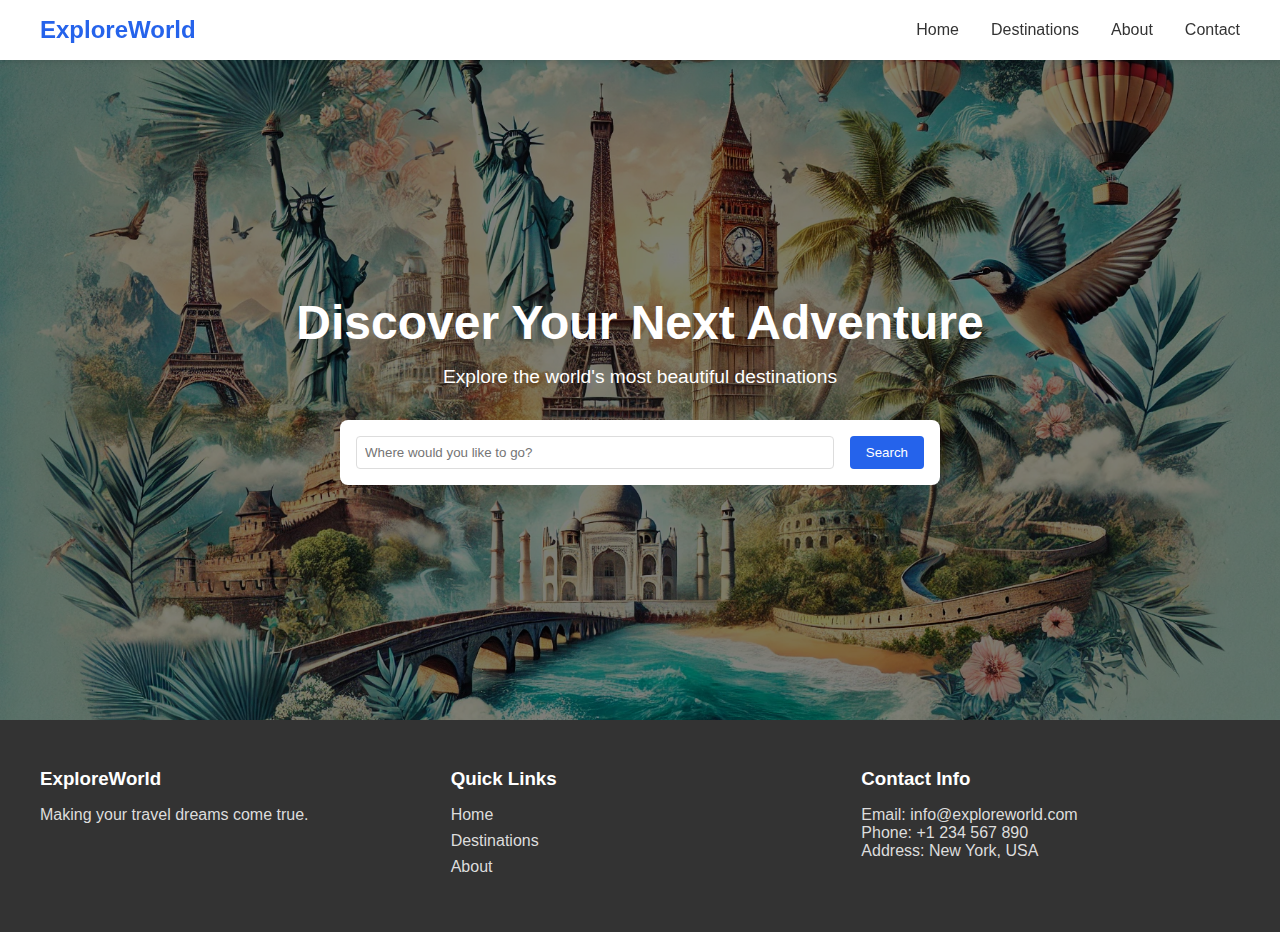
<file: index.html>
<!DOCTYPE html>
<html lang="en">
<head>
    <meta charset="UTF-8">
    <meta name="viewport" content="width=device-width, initial-scale=1.0">
    <title>ExploreWorld - Travel Dreams</title>
    <link rel="stylesheet" href="style.css">

</head>
<body>
    <header>
        <nav>
            <div class="logo">ExploreWorld</div>
            <div class="nav-links">
                <a href="home">Home</a>
                <a href="destinations.html">Destinations</a>
                <a href="about.html">About</a>
                <a href="contact.html">Contact</a>
            </div>
        </nav>
    </header>

    <section class="hero" id="home">
        <div class="hero-content">
            <h1>Discover Your Next Adventure</h1>
            <p>Explore the world's most beautiful destinations</p>
            <div class="search-bar">
                <input type="text" placeholder="Where would you like to go?">
                <button>Search</button>
            </div>
        </div>
    </section>


    <footer>
        <div class="footer-content">
            <div class="footer-section">
                <h3>ExploreWorld</h3>
                <p>Making your travel dreams come true.</p>
            </div>
            <div class="footer-section">
                <h3>Quick Links</h3>
                <ul class="footer-links">
                    <li><a href="#home">Home</a></li>
                    <li><a href="#destinations">Destinations</a></li>
                    <li><a href="#about">About</a></li>
                </ul>
            </div>
            <div class="footer-section">
                <h3>Contact Info</h3>
                <p>Email: info@exploreworld.com</p>
                <p>Phone: +1 234 567 890</p>
                <p>Address: New York, USA</p>
            </div>
        </div>
    </footer>
</body>
</html>
</file>
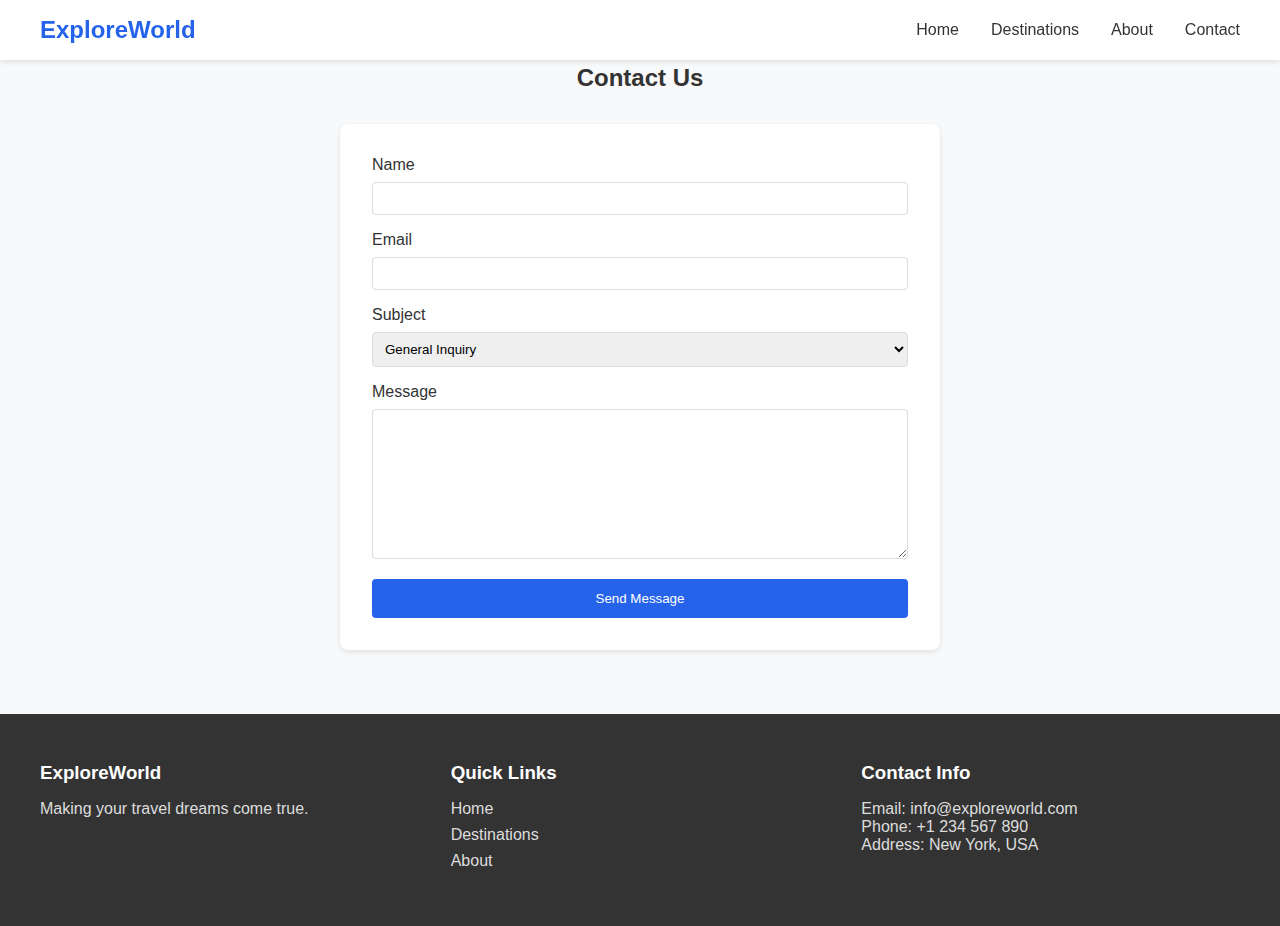
<file: contact.html>
<!DOCTYPE html>
<html lang="en">
<head>
    <meta charset="UTF-8">
    <meta name="viewport" content="width=device-width, initial-scale=1.0">
    <title>contact</title>
    <link rel="stylesheet" href="style.css">
</head>
<body>
    <header>
        <nav>
            <div class="logo">ExploreWorld</div>
            <div class="nav-links">
                <a href="#home">Home</a>
                <a href="destinations.html">Destinations</a>
                <a href="about.html">About</a>
                <a href="contact.html">Contact</a>
            </div>
        </nav>
    </header>
    <section class="contact" id="contact">
        <div class="contact-container">
            <h2>Contact Us</h2>
            <form class="contact-form">
                <div class="form-group">
                    <label for="name">Name</label>
                    <input type="text" id="name" required>
                </div>
                <div class="form-group">
                    <label for="email">Email</label>
                    <input type="email" id="email" required>
                </div>
                <div class="form-group">
                    <label for="subject">Subject</label>
                    <select id="subject">
                        <option value="general">General Inquiry</option>
                        <option value="booking">Booking Question</option>
                        <option value="support">Support</option>
                    </select>
                </div>
                <div class="form-group">
                    <label for="message">Message</label>
                    <textarea id="message" required></textarea>
                </div>
                <button type="submit" class="submit-btn">Send Message</button>
            </form>
        </div>
    </section>
    
    <footer>
        <div class="footer-content">
            <div class="footer-section">
                <h3>ExploreWorld</h3>
                <p>Making your travel dreams come true.</p>
            </div>
            <div class="footer-section">
                <h3>Quick Links</h3>
                <ul class="footer-links">
                    <li><a href="#home">Home</a></li>
                    <li><a href="#destinations">Destinations</a></li>
                    <li><a href="#about">About</a></li>
                </ul>
            </div>
            <div class="footer-section">
                <h3>Contact Info</h3>
                <p>Email: info@exploreworld.com</p>
                <p>Phone: +1 234 567 890</p>
                <p>Address: New York, USA</p>
            </div>
        </div>
    </footer>
</body>
</html>
</file>
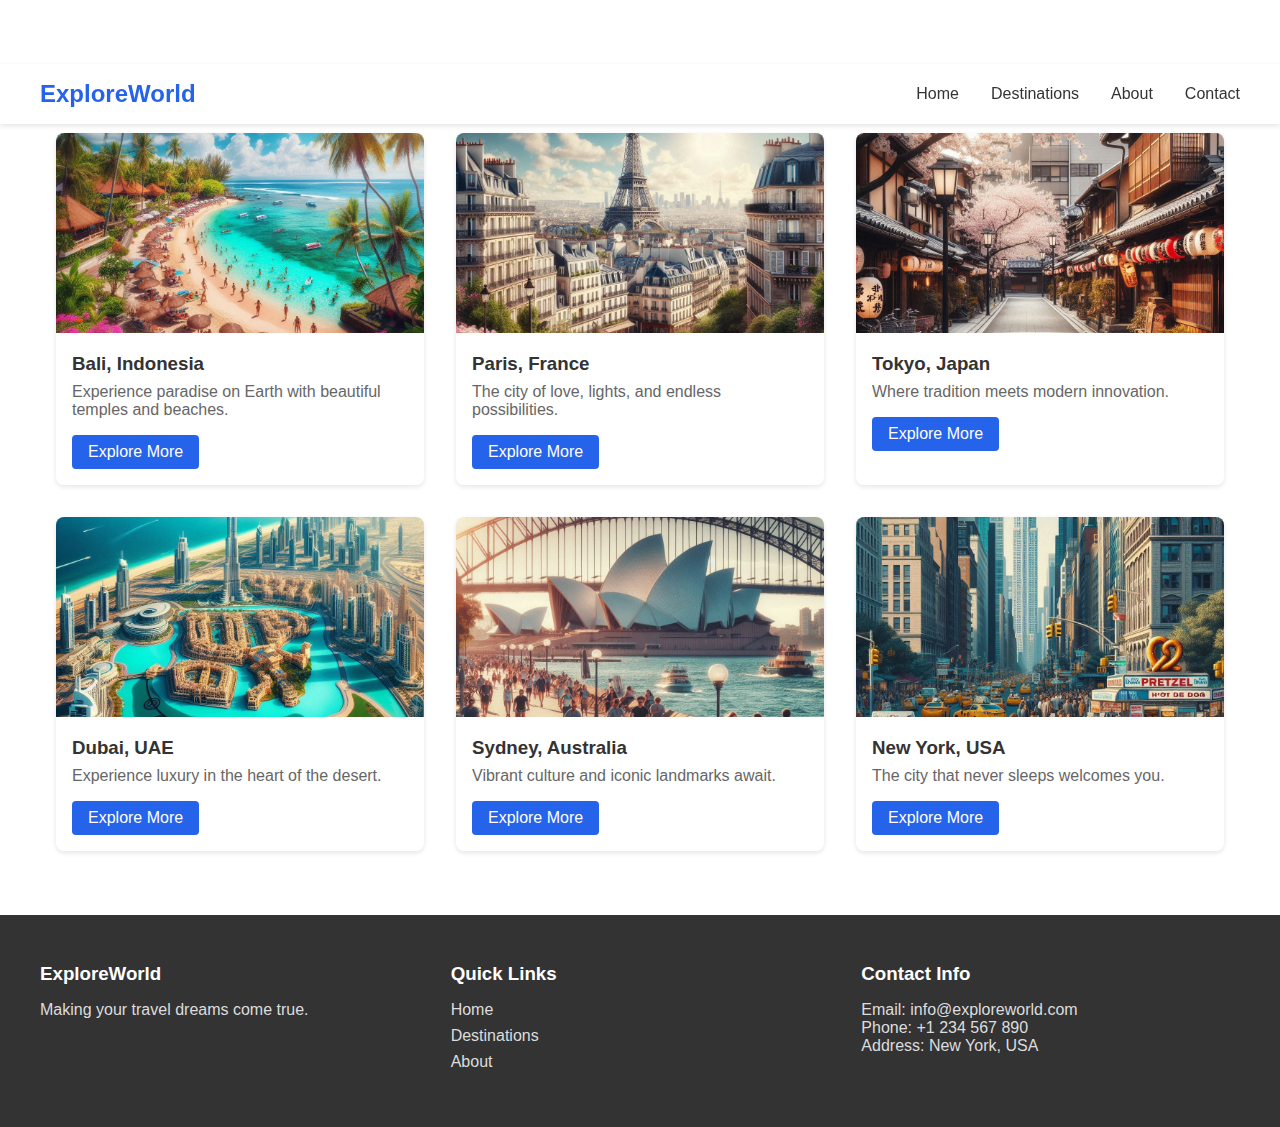
<file: destinations.html>
<!DOCTYPE html>
<html lang="en">
<head>
    <meta charset="UTF-8">
    <meta name="viewport" content="width=device-width, initial-scale=1.0">
    <title>destination</title>
    <link rel="stylesheet" href="style.css">
</head>
<body>
    <header>
        <nav>
            <div class="logo">ExploreWorld</div>
            <div class="nav-links">
                <a href="#home">Home</a>
                <a href="destinations.html">Destinations</a>
                <a href="about.html">About</a>
                <a href="contact.html">Contact</a>
            </div>
        </nav>
    </header>
    <section class="destinations" id="destinations">
        <h2>Popular Destinations</h2>
        <div class="destination-grid">
            <div class="destination-card">
                <img src="Bali Indonesia.png" alt="Bali">
                <div class="card-content">
                    <h3>Bali, Indonesia</h3>
                    <p>Experience paradise on Earth with beautiful temples and beaches.</p>
                    <a href="#" class="explore-btn">Explore More</a>
                </div>
            </div>
            <div class="destination-card">
                <img src="Paris France.jpg" alt="Paris">
                <div class="card-content">
                    <h3>Paris, France</h3>
                    <p>The city of love, lights, and endless possibilities.</p>
                    <a href="#" class="explore-btn">Explore More</a>
                </div>
            </div>
            <div class="destination-card">
                <img src="Tokyo, Japan without people.png" alt="Tokyo">
                <div class="card-content">
                    <h3>Tokyo, Japan</h3>
                    <p>Where tradition meets modern innovation.</p>
                    <a href="#" class="explore-btn">Explore More</a>
                </div>
            </div>
            <div class="destination-card">
                <img src="Dubai, UAE.png" alt="Dubai">
                <div class="card-content">
                    <h3>Dubai, UAE</h3>
                    <p>Experience luxury in the heart of the desert.</p>
                    <a href="#" class="explore-btn">Explore More</a>
                </div>
            </div>
            <div class="destination-card">
                <img src="Sydney, Australia.png" alt="Sydney">
                <div class="card-content">
                    <h3>Sydney, Australia</h3>
                    <p>Vibrant culture and iconic landmarks await.</p>
                    <a href="#" class="explore-btn">Explore More</a>
                </div>
            </div>
            <div class="destination-card">
                <img src="New York, USA.png" alt="New York">
                <div class="card-content">
                    <h3>New York, USA</h3>
                    <p>The city that never sleeps welcomes you.</p>
                    <a href="#" class="explore-btn">Explore More</a>
                </div>
            </div>
        </div>
    </section>
    
    <footer>
        <div class="footer-content">
            <div class="footer-section">
                <h3>ExploreWorld</h3>
                <p>Making your travel dreams come true.</p>
            </div>
            <div class="footer-section">
                <h3>Quick Links</h3>
                <ul class="footer-links">
                    <li><a href="#home">Home</a></li>
                    <li><a href="#destinations">Destinations</a></li>
                    <li><a href="#about">About</a></li>
                </ul>
            </div>
            <div class="footer-section">
                <h3>Contact Info</h3>
                <p>Email: info@exploreworld.com</p>
                <p>Phone: +1 234 567 890</p>
                <p>Address: New York, USA</p>
            </div>
        </div>
    </footer>
</body>
</html>
</file>
<file: style.css>
* {
    margin: 0;
    padding: 0;
    box-sizing: border-box;
    font-family: Arial, sans-serif;
}


header {
    background-color: #fff;
    box-shadow: 0 2px 5px rgba(0,0,0,0.1);
    padding: 1rem;
    position: fixed;
    width: 100%;
    z-index: 1000;
}

nav {
    max-width: 1200px;
    margin: 0 auto;
    display: flex;
    justify-content: space-between;
    align-items: center;
}

.logo {
    font-size: 1.5rem;
    font-weight: bold;
    color: #2563eb;
}

.nav-links {
    display: flex;
    gap: 2rem;
}

.nav-links a {
    text-decoration: none;
    color: #333;
    font-weight: 500;
    transition: color 0.3s;
}

.nav-links a:hover {
    color: #2563eb;
}


.hero {
    height: 80vh;
    background-image: linear-gradient(rgba(0,0,0,0.5), rgba(0,0,0,0.5)), url('t1.jpeg');
    background-size: cover;
    background-position: center;
    display: flex;
    align-items: center;
    justify-content: center;
    text-align: center;
    color: white;
    padding-top: 60px;
}

.hero-content {
    max-width: 800px;
    padding: 2rem;
}

.hero h1 {
    font-size: 3rem;
    margin-bottom: 1rem;
}

.hero p {
    font-size: 1.2rem;
    margin-bottom: 2rem;
}

.search-bar {
    background: white;
    padding: 1rem;
    border-radius: 8px;
    display: flex;
    gap: 1rem;
    max-width: 600px;
    margin: 0 auto;
}

.search-bar input {
    flex: 1;
    padding: 0.5rem;
    border: 1px solid #ddd;
    border-radius: 4px;
}

.search-bar button {
    background: #2563eb;
    color: white;
    border: none;
    padding: 0.5rem 1rem;
    border-radius: 4px;
    cursor: pointer;
}


.destinations {
    max-width: 1200px;
    margin: 4rem auto;
    padding: 0 1rem;
}

.destinations h2 {
    text-align: center;
    margin-bottom: 2rem;
    font-size: 2rem;
    color: #333;
}

.destination-grid {
    display: grid;
    grid-template-columns: repeat(auto-fit, minmax(300px, 1fr));
    gap: 2rem;
}

.destination-card {
    border-radius: 8px;
    overflow: hidden;
    box-shadow: 0 2px 5px rgba(0,0,0,0.1);
    transition: transform 0.3s;
}

.destination-card:hover {
    transform: translateY(-5px);
}

.destination-card img {
    width: 100%;
    height: 200px;
    object-fit: cover;
}

.card-content {
    padding: 1rem;
}

.card-content h3 {
    margin-bottom: 0.5rem;
    color: #333;
}

.card-content p {
    color: #666;
    margin-bottom: 1rem;
}

.explore-btn {
    display: inline-block;
    background: #2563eb;
    color: white;
    padding: 0.5rem 1rem;
    text-decoration: none;
    border-radius: 4px;
    transition: background 0.3s;
}

.explore-btn:hover {
    background: #1d4ed8;
}


.contact {
    background: #f8f9fa;
    padding: 4rem 1rem;
}

.contact-container {
    max-width: 600px;
    margin: 0 auto;
}

.contact h2 {
    text-align: center;
    margin-bottom: 2rem;
    color: #333;
}

.contact-form {
    background: white;
    padding: 2rem;
    border-radius: 8px;
    box-shadow: 0 2px 5px rgba(0,0,0,0.1);
}

.form-group {
    margin-bottom: 1rem;
}

.form-group label {
    display: block;
    margin-bottom: 0.5rem;
    color: #333;
}

.form-group input,
.form-group textarea,
.form-group select {
    width: 100%;
    padding: 0.5rem;
    border: 1px solid #ddd;
    border-radius: 4px;
}

.form-group textarea {
    height: 150px;
}

.submit-btn {
    background: #2563eb;
    color: white;
    border: none;
    padding: 0.75rem 1.5rem;
    border-radius: 4px;
    cursor: pointer;
    width: 100%;
}

.submit-btn:hover {
    background: #1d4ed8;
}
.about-section {
    max-width: 1200px;
    margin: 3rem auto;
    padding: 0 1rem;
    text-align: center;
}

.about-section h1 {
    font-size: 2.5rem;
    color: #333;
    margin-bottom: 2rem;
}

.about-description {
    font-size: 1.1rem;
    color: #666;
    line-height: 1.6;
    margin-bottom: 3rem;
    max-width: 800px;
    margin-left: auto;
    margin-right: auto;
}


.team-grid {
    display: flex;
    justify-content: center;
    gap: 3rem;
    margin-top: 2rem;
    flex-wrap: wrap;
}
 .team-member {
    text-align: center;
    max-width: 250px;
}

.team-member-image {
    width: 150px;
    height: 150px;
    border-radius: 50%;
    background-color: #FFD700;
    margin: 0 auto 1rem;
    display: flex;
    align-items: center;
    justify-content: center;
    overflow: hidden;
}

.team-member-image img {
    width: 80px;
    height: 80px;
    filter: brightness(0) invert(0.3);
}

.team-member h3 {
    color: #333;
    margin-bottom: 0.5rem;
    font-size: 1.2rem;
}

.team-member p {
    color: #666;
    font-size: 0.9rem;
}


footer {
    background: #333;
    color: white;
    padding: 3rem 1rem;
}

.footer-content {
    max-width: 1200px;
    margin: 0 auto;
    display: grid;
    grid-template-columns: repeat(auto-fit, minmax(250px, 1fr));
    gap: 2rem;
}

.footer-section h3 {
    margin-bottom: 1rem;
}

.footer-section p {
    color: #ddd;
}

.footer-links {
    list-style: none;
}

.footer-links li {
    margin-bottom: 0.5rem;
}

.footer-links a {
    color: #ddd;
    text-decoration: none;
}

.footer-links a:hover {
    color: white;
}


@media (max-width: 768px) {
    .nav-links {
        display: none;
    }

    .hero h1 {
        font-size: 2rem;
    }

    .search-bar {
        flex-direction: column;
    }

    .destination-grid {
        grid-template-columns: 1fr;
    }
     .team-grid {
        flex-direction: column;
        align-items: center;
    }

    .team-member {
        margin-bottom: 2rem;
    }
}
</file>
